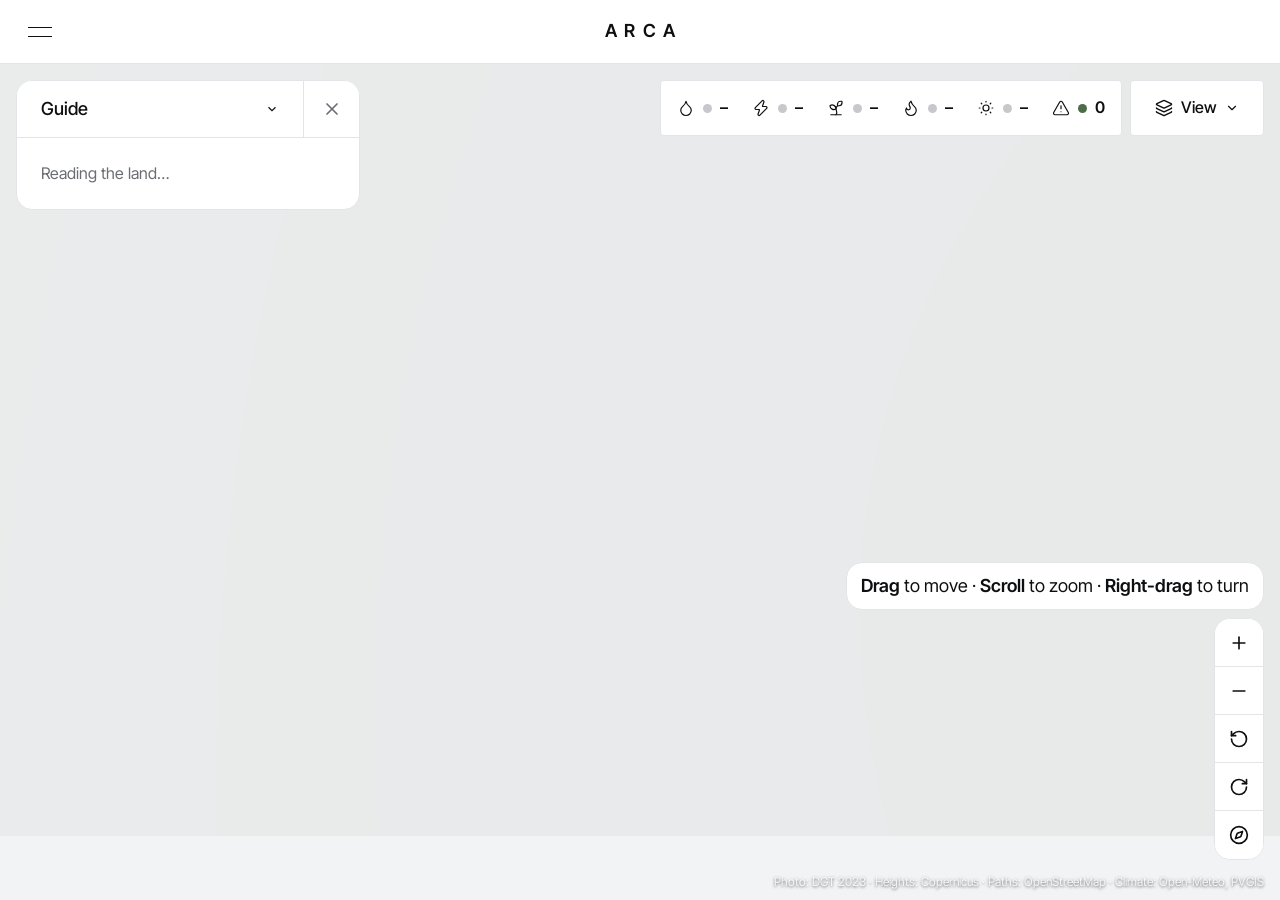
<file: studio/index.html>
<!doctype html>
<html lang="en">
  <head>
    <meta charset="UTF-8" />
    <meta name="viewport" content="width=device-width, initial-scale=1.0, viewport-fit=cover" />
    <meta name="robots" content="noindex, nofollow" />
    <title>Arca</title>
    <link rel="icon" href="/studio/favicon.svg" type="image/svg+xml" />
    <link rel="icon" href="/studio/favicon-32.png" sizes="32x32" type="image/png" />
    <link rel="apple-touch-icon" href="/studio/apple-touch-icon.png" />
    <script type="module" crossorigin src="/studio/assets/index-CHMwuwK1.js"></script>
    <link rel="stylesheet" crossorigin href="/studio/assets/index-BlHJxRyf.css">
  </head>
  <body>
    <div id="root"></div>
  </body>
</html>
</file>
<file: studio/assets/index-BlHJxRyf.css>
@font-face{font-family:Inter Tight;font-style:normal;font-display:swap;font-weight:400;src:url(/studio/assets/inter-tight-cyrillic-ext-400-normal-CKO3cWyd.woff2)format("woff2"),url(/studio/assets/inter-tight-cyrillic-ext-400-normal-DiHHcP5k.woff)format("woff");unicode-range:U+460-52F,U+1C80-1C8A,U+20B4,U+2DE0-2DFF,U+A640-A69F,U+FE2E-FE2F}@font-face{font-family:Inter Tight;font-style:normal;font-display:swap;font-weight:400;src:url(/studio/assets/inter-tight-cyrillic-400-normal-G7BuwYWK.woff2)format("woff2"),url(/studio/assets/inter-tight-cyrillic-400-normal-DPRou3KO.woff)format("woff");unicode-range:U+301,U+400-45F,U+490-491,U+4B0-4B1,U+2116}@font-face{font-family:Inter Tight;font-style:normal;font-display:swap;font-weight:400;src:url(/studio/assets/inter-tight-greek-ext-400-normal-C3GMUg_S.woff2)format("woff2"),url(/studio/assets/inter-tight-greek-ext-400-normal-DMqR5RoS.woff)format("woff");unicode-range:U+1F??}@font-face{font-family:Inter Tight;font-style:normal;font-display:swap;font-weight:400;src:url(/studio/assets/inter-tight-greek-400-normal-Br_GQm5W.woff2)format("woff2"),url(/studio/assets/inter-tight-greek-400-normal-BLLSFQTx.woff)format("woff");unicode-range:U+370-377,U+37A-37F,U+384-38A,U+38C,U+38E-3A1,U+3A3-3FF}@font-face{font-family:Inter Tight;font-style:normal;font-display:swap;font-weight:400;src:url(/studio/assets/inter-tight-vietnamese-400-normal-CqzIqjuX.woff2)format("woff2"),url(/studio/assets/inter-tight-vietnamese-400-normal-kSDs3Vd1.woff)format("woff");unicode-range:U+102-103,U+110-111,U+128-129,U+168-169,U+1A0-1A1,U+1AF-1B0,U+300-301,U+303-304,U+308-309,U+323,U+329,U+1EA0-1EF9,U+20AB}@font-face{font-family:Inter Tight;font-style:normal;font-display:swap;font-weight:400;src:url(/studio/assets/inter-tight-latin-ext-400-normal-DN7wyBvd.woff2)format("woff2"),url(/studio/assets/inter-tight-latin-ext-400-normal-BQQeeQrv.woff)format("woff");unicode-range:U+100-2BA,U+2BD-2C5,U+2C7-2CC,U+2CE-2D7,U+2DD-2FF,U+304,U+308,U+329,U+1D00-1DBF,U+1E00-1E9F,U+1EF2-1EFF,U+2020,U+20A0-20AB,U+20AD-20C0,U+2113,U+2C60-2C7F,U+A720-A7FF}@font-face{font-family:Inter Tight;font-style:normal;font-display:swap;font-weight:400;src:url(/studio/assets/inter-tight-latin-400-normal-iW8qmuJY.woff2)format("woff2"),url(/studio/assets/inter-tight-latin-400-normal-BLrFJfvD.woff)format("woff");unicode-range:U+??,U+131,U+152-153,U+2BB-2BC,U+2C6,U+2DA,U+2DC,U+304,U+308,U+329,U+2000-206F,U+20AC,U+2122,U+2191,U+2193,U+2212,U+2215,U+FEFF,U+FFFD}@font-face{font-family:Inter Tight;font-style:normal;font-display:swap;font-weight:500;src:url(/studio/assets/inter-tight-cyrillic-ext-500-normal-BZAF-_VI.woff2)format("woff2"),url(/studio/assets/inter-tight-cyrillic-ext-500-normal-Dy1ZB9JY.woff)format("woff");unicode-range:U+460-52F,U+1C80-1C8A,U+20B4,U+2DE0-2DFF,U+A640-A69F,U+FE2E-FE2F}@font-face{font-family:Inter Tight;font-style:normal;font-display:swap;font-weight:500;src:url(/studio/assets/inter-tight-cyrillic-500-normal-5ykfyGeh.woff2)format("woff2"),url(/studio/assets/inter-tight-cyrillic-500-normal-CRXauZSq.woff)format("woff");unicode-range:U+301,U+400-45F,U+490-491,U+4B0-4B1,U+2116}@font-face{font-family:Inter Tight;font-style:normal;font-display:swap;font-weight:500;src:url(/studio/assets/inter-tight-greek-ext-500-normal-Be7hKmpC.woff2)format("woff2"),url(/studio/assets/inter-tight-greek-ext-500-normal-BEGGcu3x.woff)format("woff");unicode-range:U+1F??}@font-face{font-family:Inter Tight;font-style:normal;font-display:swap;font-weight:500;src:url(/studio/assets/inter-tight-greek-500-normal-kave9HZE.woff2)format("woff2"),url(/studio/assets/inter-tight-greek-500-normal-Ca-cFdRH.woff)format("woff");unicode-range:U+370-377,U+37A-37F,U+384-38A,U+38C,U+38E-3A1,U+3A3-3FF}@font-face{font-family:Inter Tight;font-style:normal;font-display:swap;font-weight:500;src:url(/studio/assets/inter-tight-vietnamese-500-normal-C7jl9LDK.woff2)format("woff2"),url(/studio/assets/inter-tight-vietnamese-500-normal-CO4EMNTO.woff)format("woff");unicode-range:U+102-103,U+110-111,U+128-129,U+168-169,U+1A0-1A1,U+1AF-1B0,U+300-301,U+303-304,U+308-309,U+323,U+329,U+1EA0-1EF9,U+20AB}@font-face{font-family:Inter Tight;font-style:normal;font-display:swap;font-weight:500;src:url(/studio/assets/inter-tight-latin-ext-500-normal-D3akd6m-.woff2)format("woff2"),url(/studio/assets/inter-tight-latin-ext-500-normal-_hLDZz_3.woff)format("woff");unicode-range:U+100-2BA,U+2BD-2C5,U+2C7-2CC,U+2CE-2D7,U+2DD-2FF,U+304,U+308,U+329,U+1D00-1DBF,U+1E00-1E9F,U+1EF2-1EFF,U+2020,U+20A0-20AB,U+20AD-20C0,U+2113,U+2C60-2C7F,U+A720-A7FF}@font-face{font-family:Inter Tight;font-style:normal;font-display:swap;font-weight:500;src:url(/studio/assets/inter-tight-latin-500-normal-BFXNXuvF.woff2)format("woff2"),url(/studio/assets/inter-tight-latin-500-normal-pobXraBK.woff)format("woff");unicode-range:U+??,U+131,U+152-153,U+2BB-2BC,U+2C6,U+2DA,U+2DC,U+304,U+308,U+329,U+2000-206F,U+20AC,U+2122,U+2191,U+2193,U+2212,U+2215,U+FEFF,U+FFFD}@font-face{font-family:Inter Tight;font-style:normal;font-display:swap;font-weight:600;src:url(/studio/assets/inter-tight-cyrillic-ext-600-normal-B4SKDMEv.woff2)format("woff2"),url(/studio/assets/inter-tight-cyrillic-ext-600-normal-_3ga77Eo.woff)format("woff");unicode-range:U+460-52F,U+1C80-1C8A,U+20B4,U+2DE0-2DFF,U+A640-A69F,U+FE2E-FE2F}@font-face{font-family:Inter Tight;font-style:normal;font-display:swap;font-weight:600;src:url(/studio/assets/inter-tight-cyrillic-600-normal-BERwQ0yl.woff2)format("woff2"),url(/studio/assets/inter-tight-cyrillic-600-normal-BeTasGgk.woff)format("woff");unicode-range:U+301,U+400-45F,U+490-491,U+4B0-4B1,U+2116}@font-face{font-family:Inter Tight;font-style:normal;font-display:swap;font-weight:600;src:url(/studio/assets/inter-tight-greek-ext-600-normal-CiDI6ET5.woff2)format("woff2"),url(/studio/assets/inter-tight-greek-ext-600-normal-5gKW7MDU.woff)format("woff");unicode-range:U+1F??}@font-face{font-family:Inter Tight;font-style:normal;font-display:swap;font-weight:600;src:url(/studio/assets/inter-tight-greek-600-normal-BIqmcc-q.woff2)format("woff2"),url(/studio/assets/inter-tight-greek-600-normal-67HAlfW-.woff)format("woff");unicode-range:U+370-377,U+37A-37F,U+384-38A,U+38C,U+38E-3A1,U+3A3-3FF}@font-face{font-family:Inter Tight;font-style:normal;font-display:swap;font-weight:600;src:url(/studio/assets/inter-tight-vietnamese-600-normal-FGgebaLI.woff2)format("woff2"),url(/studio/assets/inter-tight-vietnamese-600-normal-BCXZ1BbA.woff)format("woff");unicode-range:U+102-103,U+110-111,U+128-129,U+168-169,U+1A0-1A1,U+1AF-1B0,U+300-301,U+303-304,U+308-309,U+323,U+329,U+1EA0-1EF9,U+20AB}@font-face{font-family:Inter Tight;font-style:normal;font-display:swap;font-weight:600;src:url(/studio/assets/inter-tight-latin-ext-600-normal-BgMgWFts.woff2)format("woff2"),url(/studio/assets/inter-tight-latin-ext-600-normal-BvYdOF2O.woff)format("woff");unicode-range:U+100-2BA,U+2BD-2C5,U+2C7-2CC,U+2CE-2D7,U+2DD-2FF,U+304,U+308,U+329,U+1D00-1DBF,U+1E00-1E9F,U+1EF2-1EFF,U+2020,U+20A0-20AB,U+20AD-20C0,U+2113,U+2C60-2C7F,U+A720-A7FF}@font-face{font-family:Inter Tight;font-style:normal;font-display:swap;font-weight:600;src:url(/studio/assets/inter-tight-latin-600-normal-BgSTtRxb.woff2)format("woff2"),url(/studio/assets/inter-tight-latin-600-normal-D7bG6gX1.woff)format("woff");unicode-range:U+??,U+131,U+152-153,U+2BB-2BC,U+2C6,U+2DA,U+2DC,U+304,U+308,U+329,U+2000-206F,U+20AC,U+2122,U+2191,U+2193,U+2212,U+2215,U+FEFF,U+FFFD}:root{--lightningcss-light:initial;--lightningcss-dark: ;color-scheme:light;--bg:#fff;--surface:#fff;--text:#0e0f11;--text-muted:#6a6d72;--line:#e3e4e7;--accent:#0e0f11;--accent-contrast:#fff;--quiet-bg:#eeeff1;--stage:#f2f3f5;--stage-floor:#e6e7ea;--overlay:#0e0f119e;--overlay-text:#fff;--land-olive:#6e7552;--land-cork:#b38b5d;--land-ochre:#c9a24a;--land-lime:#eeeae0;--land-terracotta:#b5603f;--land-water:#5c8aa0;--land-charcoal:#2b2b29;--land-moss:#59624a;--land-fuel-ring:#b5603f;--ok:#4e6b4a;--warn:#9a6a1e;--font:"Inter Tight", system-ui, -apple-system, "Segoe UI", sans-serif;--fs-h2:clamp(32px, 3vw, 40px);--fs-h3:24px;--fs-body:18px;--fs-small:16px;--fs-label:14px;--fw-regular:400;--fw-medium:500;--fw-semibold:600;--track-tight:-.02em;--track-label:.12em;--measure:60ch;--s1:8px;--s2:16px;--s3:24px;--s4:32px;--s5:40px;--s6:48px;--s8:64px;--radius:4px;--radius-lg:16px;--hairline:1px;--outline-selected:2px;--tap:48px;--dur-ui:.2s;--dur-panel:.45s;--dur-camera:1s;--ease:cubic-bezier(.22, 1, .36, 1)}*{box-sizing:border-box}html,body,#root{height:100%;margin:0}body{font-family:var(--font);font-size:var(--fs-small);color:var(--text);background:var(--stage);-webkit-font-smoothing:antialiased;line-height:1.45}button,select,input{font:inherit;color:inherit}h2{font-size:var(--fs-h3);font-weight:var(--fw-medium);letter-spacing:var(--track-tight);margin:0;line-height:1.15}h3{font-size:var(--fs-label);font-weight:var(--fw-medium);letter-spacing:var(--track-label);text-transform:uppercase;color:var(--text-muted);margin:0}p{max-width:var(--measure);margin:0}.muted,.source{color:var(--text-muted)}.lead-s{font-size:var(--fs-body)}.grow{flex:1}.tag,.est{font-size:var(--fs-label);font-weight:var(--fw-medium);letter-spacing:var(--track-label);text-transform:uppercase;color:var(--text-muted);margin-left:6px}.app{position:fixed;inset:0;overflow:hidden}.stage{z-index:0;position:absolute;inset:0}.bar{height:64px;padding:0 var(--s2);background:var(--surface);border-bottom:var(--hairline) solid var(--line);z-index:30;grid-template-columns:1fr auto 1fr;align-items:center;display:grid;position:absolute;top:0;left:0;right:0}.burger{width:var(--tap);height:var(--tap);cursor:pointer;border-radius:var(--radius);background:0 0;border:0;padding:0;position:relative}.burger span{background:var(--text);height:1.5px;transition:transform var(--dur-ui) var(--ease), top var(--dur-ui) var(--ease);position:absolute;left:12px;right:12px}.burger span:first-child{top:19px}.burger span:last-child{top:28px}.burger[aria-expanded=true] span{top:23.5px}.burger[aria-expanded=true] span:first-child{transform:rotate(45deg)}.burger[aria-expanded=true] span:last-child{transform:rotate(-45deg)}.wordmark{font-size:18px;font-weight:var(--fw-semibold);letter-spacing:.42em;color:var(--text);margin-right:-.42em;text-decoration:none}.bar-plot{color:var(--text-muted);justify-self:end}.menu{left:var(--s2);margin-top:var(--s1);background:var(--surface);border:var(--hairline) solid var(--line);border-radius:var(--radius-lg);width:min(320px,100vw - 32px);padding:var(--s1) var(--s3) var(--s2);display:grid;position:absolute;top:100%}.mgroup{padding:var(--s2) 0 var(--s1);border-top:var(--hairline) solid var(--line)}.mgroup:first-child{border-top:0}.mlabel{font-size:var(--fs-label);font-weight:var(--fw-medium);letter-spacing:var(--track-label);text-transform:uppercase;color:var(--text-muted);margin:0 0 4px}.menu a{min-height:var(--tap);font-size:var(--fs-h3);font-weight:var(--fw-medium);letter-spacing:var(--track-tight);color:var(--text);align-items:center;text-decoration:none;display:flex}.menu a:hover{text-underline-offset:6px;text-decoration:underline}.strip{top:80px;right:var(--s2);gap:var(--s1);align-items:flex-start;display:flex;position:absolute}.meters{background:var(--surface);border:var(--hairline) solid var(--line);border-radius:var(--radius);align-items:center;height:56px;padding:0 4px;display:flex}.meter{height:var(--tap);border-radius:var(--radius);cursor:pointer;white-space:nowrap;transition:background var(--dur-ui) var(--ease);background:0 0;border:0;align-items:center;gap:8px;padding:0 12px;display:flex}.meter:hover,.meter.is-open{background:var(--quiet-bg)}.meter-label{color:var(--text-muted)}.meter-value{font-weight:var(--fw-semibold);font-variant-numeric:tabular-nums}.dot{background:#c6c8cc;border-radius:50%;flex:none;width:9px;height:9px}.dot--ok{background:var(--ok)}.dot--warn{box-shadow:inset 0 0 0 2.5px var(--warn);background:0 0}.dot--bad{background:var(--warn)}.panel{left:var(--s2);width:344px;max-height:calc(100vh - 80px - var(--s2));background:var(--surface);border:var(--hairline) solid var(--line);border-radius:var(--radius-lg);transition:max-height var(--dur-panel) var(--ease);flex-direction:column;display:flex;position:absolute;top:80px;overflow:hidden}.panel--tray{max-height:calc(100vh - 368px)}.panel-nav{appearance:none;border:0;border-bottom:var(--hairline) solid var(--line);background:var(--surface) url("data:image/svg+xml,%3Csvg xmlns='http://www.w3.org/2000/svg' width='14' height='14' viewBox='0 0 24 24' fill='none' stroke='%230E0F11' stroke-width='2'%3E%3Cpath d='m6 9 6 6 6-6'/%3E%3C/svg%3E") no-repeat right var(--s3) center;height:56px;padding:0 var(--s6) 0 var(--s3);font-size:var(--fs-body);font-weight:var(--fw-medium);cursor:pointer;text-overflow:ellipsis;outline:none}.panel-top{border-bottom:var(--hairline) solid var(--line);display:flex}.panel-top .panel-nav{border-bottom:0;flex:1;min-width:0}.panel-close{border:0;border-left:var(--hairline) solid var(--line);background:var(--surface);cursor:pointer;width:56px;height:56px;color:var(--text-muted);flex:none;place-items:center;display:grid}.panel-close:hover{color:var(--text)}.panel-open{left:var(--s2);background:var(--surface);z-index:4;height:56px;position:absolute;top:80px}.navpad{right:var(--s2);align-items:flex-end;gap:var(--s1);z-index:4;transition:bottom var(--dur-panel) var(--ease);flex-direction:column;display:flex;position:absolute;bottom:40px}.navpad--lift{bottom:288px}.navbtns{background:var(--surface);border:var(--hairline) solid var(--line);border-radius:var(--radius-lg);flex-direction:column;display:flex;overflow:hidden}.navbtns button{width:var(--tap);height:var(--tap);border:0;border-bottom:var(--hairline) solid var(--line);background:var(--surface);cursor:pointer;color:var(--text);place-items:center;display:grid}.navbtns button:last-child{border-bottom:0}.navbtns button:hover{background:var(--line)}.navhint{background:var(--surface);border:var(--hairline) solid var(--line);border-radius:var(--radius-lg);font-size:var(--fs-body);padding:10px 14px}.dots{flex-wrap:wrap;gap:6px;display:flex}.gdot{border:1.5px solid var(--line);background:var(--surface);width:26px;height:26px;color:var(--text-muted);font-size:12px;font-weight:var(--fw-medium);cursor:pointer;transition:border-color var(--dur-ui) var(--ease);border-radius:50%;place-items:center;padding:0;display:grid}.gdot:hover{border-color:var(--text)}.gdot.is-done{background:var(--text);border-color:var(--text);color:#fff}.gdot.is-on{border-color:var(--text);color:var(--text);box-shadow:0 0 0 2px var(--surface), 0 0 0 3.5px var(--text)}.eyebrow{font-size:var(--fs-label);font-weight:var(--fw-medium);letter-spacing:var(--track-label);text-transform:uppercase;color:var(--text-muted);margin-bottom:4px}.ticks,.saves{gap:4px;margin:0;padding:0;list-style:none;display:grid}.tick{text-align:left;cursor:pointer;width:100%;font:inherit;color:inherit;min-height:var(--tap);background:0 0;border:0;align-items:flex-start;gap:12px;padding:10px 0;display:flex}.tick .box{border:1.5px solid var(--text);border-radius:3px;flex:none;place-items:center;width:18px;height:18px;margin-top:3px;display:grid}.tick.is-on .box{background:var(--text);color:#fff}.saves li{align-items:center;gap:var(--s1);border:var(--hairline) solid var(--line);border-radius:var(--radius);padding:0 var(--s1) 0 0;display:flex}.saves li.is-on{border-color:var(--text)}.save-open{text-align:left;cursor:pointer;min-width:0;font:inherit;color:inherit;min-height:var(--tap);background:0 0;border:0;flex:1;align-items:center;gap:12px;padding:10px 12px;display:flex}.saves .iconbtn{margin:0}.stack input[type=text]{height:var(--tap);border:var(--hairline) solid var(--line);border-radius:var(--radius);font:inherit;min-width:0;padding:0 12px}.stack input[type=text]:focus{border-color:var(--text);outline:none}.shared{background:var(--surface);border:var(--hairline) solid var(--text);border-radius:var(--radius-lg);width:min(440px,100vw - 32px);padding:var(--s3);gap:var(--s2);z-index:30;display:grid;position:absolute;top:96px;left:50%;transform:translate(-50%)}.checkbtn{font:inherit;color:inherit;cursor:pointer;text-align:left;background:0 0;border:0;align-items:center;gap:10px;min-height:36px;margin:-6px 0;padding:6px 0;display:flex}.checkbtn:hover .box{border-color:var(--text);box-shadow:0 0 0 2px var(--line)}.tcard-count{font-size:13px;font-weight:var(--fw-medium);border-radius:13px;padding:0 8px;width:auto!important}.tcard-add{background:var(--surface);border:var(--hairline) solid var(--line);border-radius:var(--radius);font-size:13px;font-weight:var(--fw-medium);align-items:center;gap:4px;padding:2px 8px 2px 6px;display:inline-flex;position:absolute;bottom:8px;left:8px}.tcard:hover .tcard-add{border-color:var(--text)}.panel-body{padding:var(--s3);overflow:auto}.stack{gap:var(--s2);flex-direction:column;display:flex}.stack h3{margin-top:var(--s1)}.stack h3:first-child{margin-top:0}.field{flex-direction:column;gap:6px;display:flex}.field-label{font-size:var(--fs-label);font-weight:var(--fw-medium);letter-spacing:var(--track-label);text-transform:uppercase;color:var(--text-muted)}.field select,.field input[type=number]{appearance:none;width:100%;height:var(--tap);border:var(--hairline) solid var(--line);border-radius:var(--radius);background:var(--surface);padding:0 var(--s2);font-weight:var(--fw-medium);transition:border-color var(--dur-ui) var(--ease);outline:none}.field select{background:var(--surface) url("data:image/svg+xml,%3Csvg xmlns='http://www.w3.org/2000/svg' width='14' height='14' viewBox='0 0 24 24' fill='none' stroke='%230E0F11' stroke-width='2'%3E%3Cpath d='m6 9 6 6 6-6'/%3E%3C/svg%3E") no-repeat right 14px center;cursor:pointer;text-overflow:ellipsis;padding-right:40px}.field select:hover,.field select:focus,.field input:focus{border-color:var(--text)}.field input[type=range]{width:100%;accent-color:var(--text);height:32px}.spec{font-weight:var(--fw-medium)}.price{font-size:var(--fs-h3);font-weight:var(--fw-medium);letter-spacing:var(--track-tight)}.btn{height:var(--tap);border:var(--hairline) solid var(--accent);background:var(--accent);color:var(--accent-contrast);border-radius:var(--radius);padding:0 var(--s3);font-weight:var(--fw-medium);cursor:pointer;white-space:nowrap;transition:background var(--dur-ui) var(--ease), border-color var(--dur-ui) var(--ease);justify-content:center;align-items:center;gap:8px;display:inline-flex}.btn:hover{background:#2a2c30}.btn:disabled{background:var(--quiet-bg);color:var(--text-muted);border-color:var(--quiet-bg);cursor:default}.btn--outline{background:var(--surface);color:var(--text);border-color:var(--line)}.btn--outline:hover{background:var(--surface);border-color:var(--text)}.btn--icon{width:var(--tap);flex:none;padding:0}.row{gap:var(--s1);align-items:center;display:flex}.row .btn:not(.btn--icon){padding:0 var(--s1);flex:1}.link{text-align:left;min-height:32px;font-weight:var(--fw-medium);text-underline-offset:4px;cursor:pointer;background:0 0;border:0;padding:0;text-decoration:underline}.iconbtn{width:var(--tap);height:var(--tap);border-radius:var(--radius);cursor:pointer;color:var(--text-muted);background:0 0;border:0;place-items:center;margin:-12px -12px -12px 0;display:grid}.iconbtn:hover{color:var(--text)}.fact{column-gap:var(--s2);border-top:var(--hairline) solid var(--line);grid-template-columns:96px 1fr;padding:12px 0;display:grid}h3+.fact{border-top:0;padding-top:0}.fact-label{color:var(--text-muted)}.fact-value{font-weight:var(--fw-medium)}.fact-note{color:var(--text-muted);grid-column:2}.plain{gap:var(--s1);margin:0;padding-left:20px;display:grid}.note{border:var(--hairline) solid var(--line);border-radius:var(--radius);padding:12px var(--s2)}.note--ok{border-left:3px solid var(--ok)}.note--warn,.note--bad{border-left:3px solid var(--warn)}.modelnote{gap:var(--s1);display:grid}.guide{gap:var(--s2);display:grid}.steps{margin:0;padding:0;list-style:none}.step{border-top:var(--hairline) solid var(--line);padding:14px 0}.step:first-child{border-top:0;padding-top:0}.step-head{align-items:center;gap:12px;display:flex}.step-mark{border:1.5px solid var(--text);border-radius:50%;flex:none;place-items:center;width:26px;height:26px;display:grid}.step-mark svg{width:14px;height:14px}.step-title{font-weight:var(--fw-medium);font-size:var(--fs-body)}.step.is-locked{color:#a3a6ab}.step.is-locked .step-mark{border-color:var(--line)}.step-body{gap:12px;margin:12px 0 4px 38px;display:grid}.step-body p{color:var(--text-muted)}.checks{gap:var(--s1);margin:0;padding:0;list-style:none;display:grid}.checks li{align-items:center;gap:10px;display:flex}.box{border-radius:var(--radius);border:1.5px solid #b9bcc1;flex:none;place-items:center;width:20px;height:20px;display:grid}.checks .is-ok .box{background:var(--text);border-color:var(--text);color:#fff}.checks .is-ok{color:var(--text-muted)}.viewmenu{position:relative}.viewmenu>.btn{height:56px}.pop{z-index:25;background:var(--surface);border:var(--hairline) solid var(--line);border-radius:var(--radius-lg);width:256px;padding:var(--s2);gap:var(--s1);display:grid;position:absolute;top:64px;right:0}.pop hr{border:0;border-top:var(--hairline) solid var(--line);width:100%;margin:4px 0}.check{cursor:pointer;min-height:40px;font-weight:var(--fw-medium);align-items:center;gap:12px;display:flex}.check input{width:20px;height:20px;accent-color:var(--text)}.inspector,.metercard,.whycard{background:var(--surface);border:var(--hairline) solid var(--line);border-radius:var(--radius-lg);padding:var(--s3)}.card-head{margin-bottom:var(--s2);justify-content:space-between;align-items:center;display:flex}.card-head h3{font-size:var(--fs-h3);font-weight:var(--fw-medium);letter-spacing:var(--track-tight);text-transform:none;color:var(--text)}.inspector{right:var(--s2);width:328px;max-height:calc(100vh - 152px - var(--s2));z-index:6;position:absolute;top:152px;overflow:auto}.metercard{z-index:20;width:min(600px,100vw - 32px);max-height:calc(100vh - 168px);position:absolute;top:152px;left:50%;overflow:auto;transform:translate(-50%)}.lead{font-size:var(--fs-body);font-weight:var(--fw-medium);margin-bottom:var(--s2)}.lead--ok{color:var(--ok)}.lead--warn,.lead--bad{color:var(--warn)}.rows{border-collapse:collapse;width:100%;margin-bottom:var(--s1)}.rows th,.rows td{text-align:left;border-top:var(--hairline) solid var(--line);vertical-align:top;padding:10px 12px 10px 0}.rows th{font-weight:var(--fw-regular);color:var(--text-muted);white-space:nowrap}.rows td{font-weight:var(--fw-semibold);white-space:nowrap;font-variant-numeric:tabular-nums}.rows td.rownote{font-weight:var(--fw-regular);color:var(--text-muted);white-space:normal}.tip{border:var(--hairline) solid var(--line);border-radius:var(--radius);padding:12px var(--s2);margin-top:var(--s1)}.tip:before{content:"ⓘ ";color:var(--text-muted)}.fixes{gap:var(--s1);margin:0;padding:0;list-style:none;display:grid}.fix{text-align:left;border:var(--hairline) solid var(--line);border-left:3px solid var(--warn);background:var(--surface);border-radius:var(--radius);width:100%;padding:12px var(--s2);cursor:pointer;transition:border-color var(--dur-ui) var(--ease)}.fix:hover{border-color:var(--text);border-left-color:var(--warn)}.fix span{color:var(--text-muted)}.fix p{color:var(--text-muted);margin-top:2px}.scrim{background:var(--overlay);z-index:40;padding:var(--s2);place-items:center;display:grid;position:absolute;inset:0}.whycard{width:min(560px,100%);max-height:calc(100vh - 64px);overflow:auto}.why{margin:0 0 var(--s2);gap:var(--s2);display:grid}.why dt{font-size:var(--fs-label);font-weight:var(--fw-medium);letter-spacing:var(--track-label);text-transform:uppercase;color:var(--text-muted)}.why dd{font-size:var(--fs-body);max-width:var(--measure);margin:4px 0 0}.tray{left:var(--s2);right:var(--s2);bottom:var(--s2);align-items:center;gap:var(--s1);background:var(--surface);border:var(--hairline) solid var(--line);border-radius:var(--radius-lg);height:256px;padding:var(--s2) var(--s1);z-index:5;display:flex;position:absolute}.tray-arrow{width:var(--tap);height:var(--tap);border:var(--hairline) solid var(--line);border-radius:var(--radius);background:var(--surface);cursor:pointer;transition:border-color var(--dur-ui) var(--ease);flex:none;place-items:center;display:grid}.tray-arrow:hover{border-color:var(--text)}.tray-rail{gap:var(--s2);scroll-snap-type:x proximity;scrollbar-width:thin;flex:1;height:100%;padding:2px;display:flex;overflow-x:auto}.tcard{scroll-snap-align:center;text-align:left;cursor:pointer;border-radius:var(--radius-lg);outline:var(--outline-selected) solid transparent;outline-offset:0;transition:outline-color var(--dur-ui) var(--ease);background:0 0;border:0;flex:0 0 232px;grid-template-rows:112px auto auto auto 1fr;gap:2px;padding:0;display:grid}.tcard-img{border-radius:var(--radius-lg);background:var(--stage) center / cover no-repeat;margin-bottom:6px;position:relative}.tcard.is-on .tcard-img{box-shadow:inset 0 0 0 var(--outline-selected) var(--text)}.tcard:hover .tcard-img{box-shadow:inset 0 0 0 var(--hairline) var(--text)}.tcard.is-on:hover .tcard-img{box-shadow:inset 0 0 0 var(--outline-selected) var(--text)}.tcard-check{background:var(--text);color:#fff;border-radius:50%;place-items:center;width:26px;height:26px;display:grid;position:absolute;top:10px;right:10px}.tcard-title{font-weight:var(--fw-medium);white-space:nowrap;text-overflow:ellipsis;padding:0 4px;overflow:hidden}.tcard-specs{color:var(--text-muted);white-space:nowrap;text-overflow:ellipsis;padding:0 4px;overflow:hidden}.tcard-price{font-weight:var(--fw-medium);padding:0 4px}.tcard-note{color:var(--warn);white-space:nowrap;text-overflow:ellipsis;padding:0 4px;overflow:hidden}.sign{white-space:nowrap;background:var(--overlay);color:var(--overlay-text);border-radius:var(--radius);font:var(--fw-medium) 14px var(--font);padding:4px 10px}.sign em{opacity:.7;font-style:normal}.sign--warn{box-shadow:inset 3px 0 0 var(--land-fuel-ring)}.credit{right:var(--s2);color:#ffffffd9;text-shadow:0 1px 3px #0009;pointer-events:none;font-size:12px;position:absolute;bottom:10px}.credit--tray{display:none}@media (prefers-reduced-motion:reduce){*{scroll-behavior:auto!important;transition:none!important}}@media (width<=1360px){.meter-label{display:none}}@media (width<=700px){.strip{left:var(--s1);right:var(--s1)}.meters{max-width:100%;overflow-x:auto}.bar-plot{display:none}.panel-open{top:152px;left:var(--s1)}.navpad{right:var(--s1)}.navhint{display:none}.panel{top:152px;left:var(--s1);right:var(--s1);width:auto;max-height:38vh}.panel--tray{max-height:30vh}.viewmenu{display:none}.tray{left:var(--s1);right:var(--s1);bottom:var(--s1);height:212px}.tray-arrow{display:none}.inspector{left:var(--s1);right:var(--s1);width:auto;top:auto;bottom:var(--s1);max-height:50vh}}
</file>
